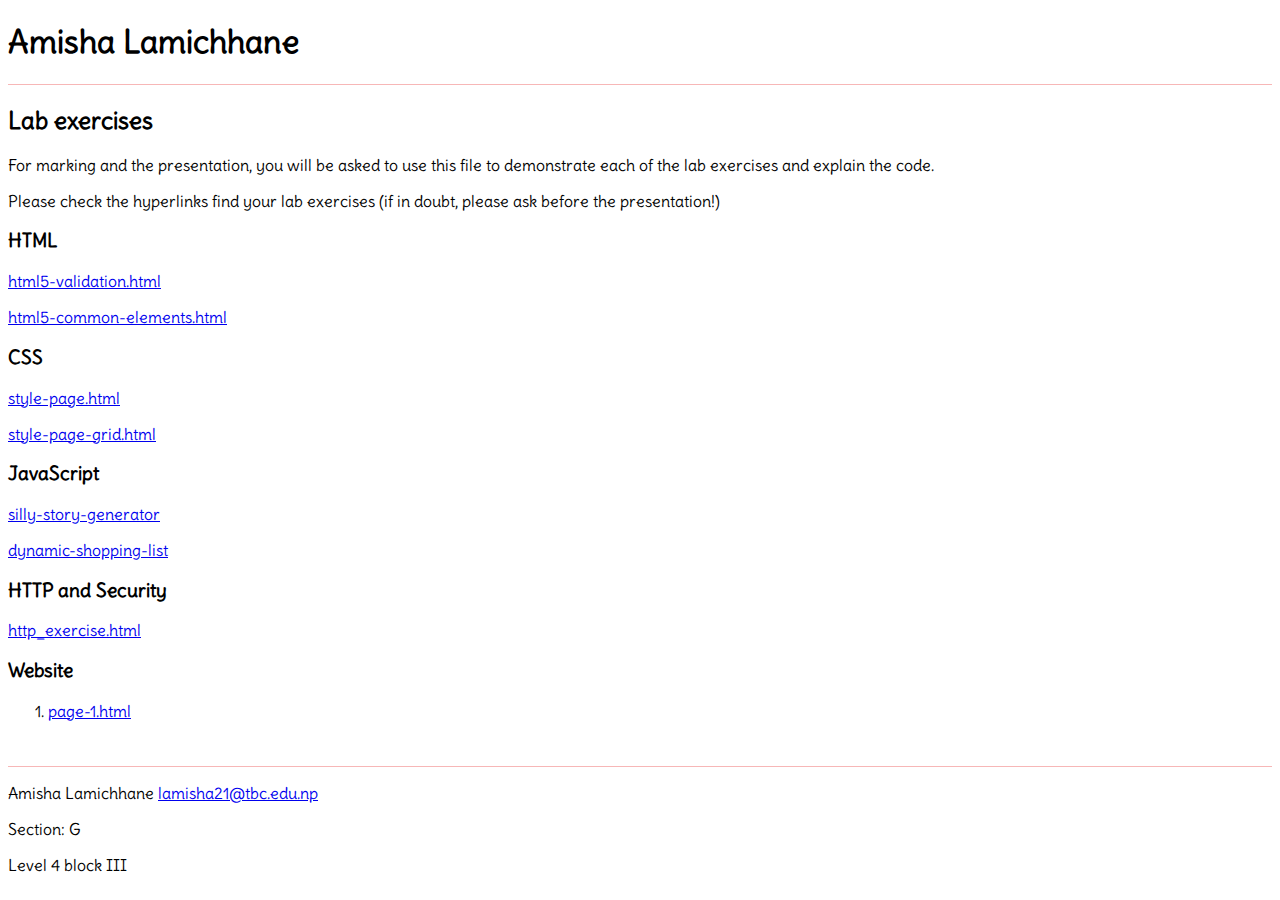
<file: WSD/index.html>
<!doctype html>
<html lang="en">
<head>
   <title>Lab exercise CSS</title>
   <meta charset="utf-8" />
   <meta name="author" content="insert-your-name-here" />
   <meta name="description" content="WSD lab exercises" />
   <link href="https://fonts.googleapis.com/css2?family=Delius&display=swap" rel="stylesheet">
   <!-- css to external file! -->
   <style type="text/css">
     body { font-family: 'Delius', cursive; }
     header { border-bottom: 0.1vw solid #f7b7b7; }
     footer { margin-top: 5vh; border-top: 0.1vw solid #f7b7b7; }
   </style>
</head>
<body>
   <header>
      <h1>Amisha Lamichhane</h1>
   </header>
   <h2>Lab exercises</h2>
   <p>For marking and the presentation, you will be asked to use this file to demonstrate each of the lab exercises and explain the code.</p>
   <p>Please check the hyperlinks find your lab exercises (if in doubt, please ask before the presentation!)</p>
   <nav id="lab">
      <h3>HTML</h3>
      <p><a target="_blank" href="labs/html5-validation.html">html5-validation.html</a></p>
      <p><a target="_blank" href="labs/html5-validation.html">html5-common-elements.html</a></p>
      <h3>CSS</h3>
      <p><a target="_blank" href="labs/style-page.html">style-page.html</a></label></p>
      <p><a target="_blank" href="labs/style-page-grid.html">style-page-grid.html</a></p>
      <h3>JavaScript</h3>
      <p><a target="_blank" href="labs/silly-story-generator.html">silly-story-generator</a></p>
      <p><a target="_blank" href="labs/dynamic-shopping-list.html">dynamic-shopping-list</a></p>
      <h3>HTTP and Security</h3>
      <p><a target="_blank" href="labs/http_exercise.html">http_exercise.html</a></p>
      <h3>Website</h3>
      <ol>
         <li><a target="_blank" href="./website/#index.html">page-1.html</a></li>
         </ol>
   </nav>
   <footer>
      <p>Amisha Lamichhane <a href = "mailto: abc@example.com">lamisha21@tbc.edu.np</a></p>
      <p>Section: G </p>
      <p>Level 4 block III</p>
   </footer>
</body>
</html>
</file>
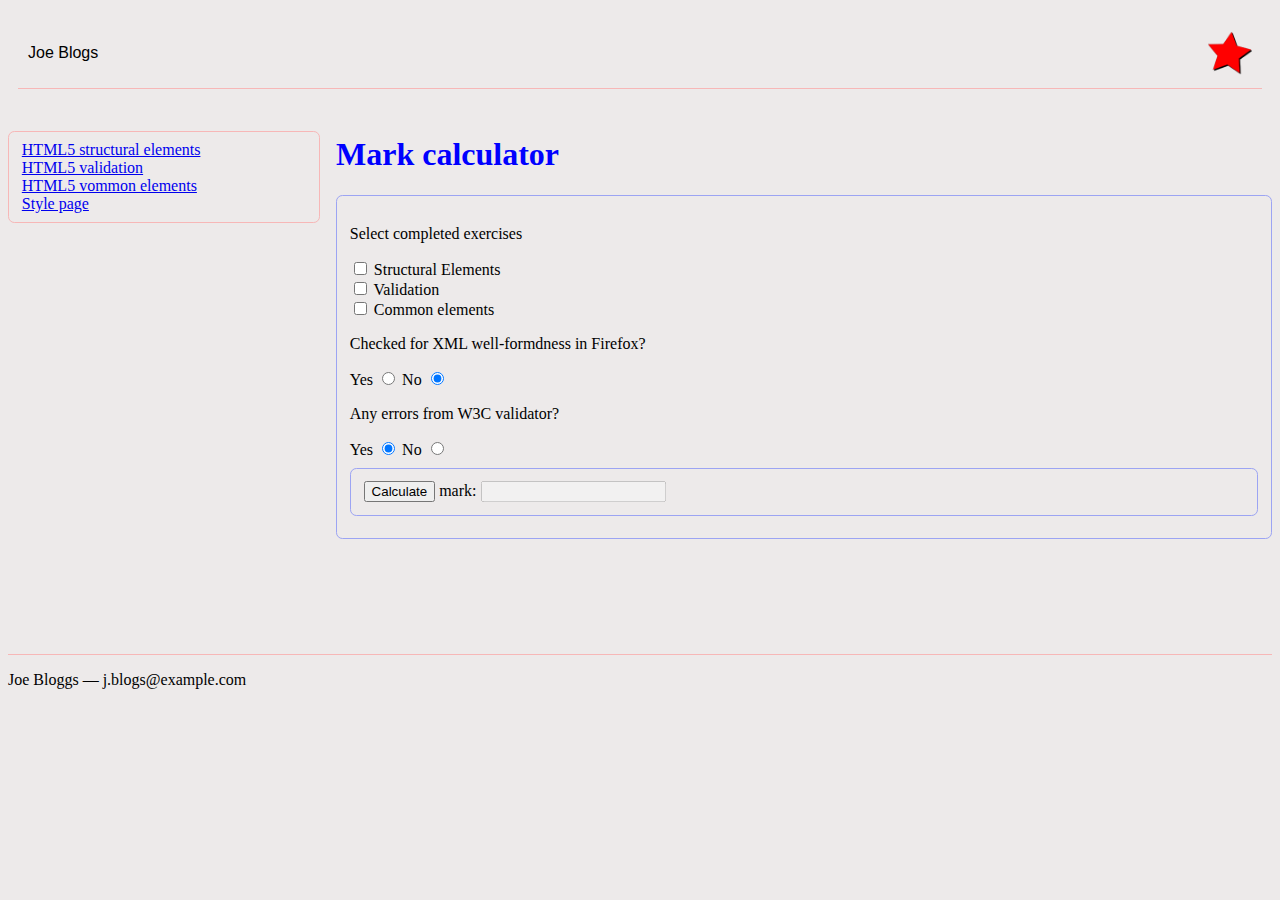
<file: WSD/labs/CSS3/style-page-grid.html>
<!DOCTYPE html>
<html lang="en">
<head>
    <meta charset="UTF-8">
    <meta http-equiv="X-UA-Compatible" content="IE=edge">
    <meta name="viewport" content="width=device-width, initial-scale=1.0">
    <link rel="stylesheet" href="style-page-grid.css">
    <title>Style Page Grid CSS</title>
</head>
<body>
    <header>
        <p>Joe Blogs</p>
        <img id="logo" src="../images/star.png" alt="logo" />
     </header>
     <nav id="nav-labs">
        <ul>
         <li><a href="../HTML5/html5-structural-elements.html">HTML5 structural elements</a></li>
         <li><a href="../HTML5/html5-validation.html">HTML5 validation</a></li>
         <li><a href="../HTML5/html5-common-elements.html">HTML5 vommon elements</a></li>
         <li><a href="style-page.html">Style page</a></li>
      </ul>
     </nav>
     <section id="section-mark-calculator">
        <h1>Mark calculator</h1>
        <form class="panel">
           <div id="div-labs">
              <p>Select completed exercises</p>
              <div>
                 <input type="checkbox" id="lab-structural-elements" name="lab-structural-elements" />
                 <label for="lab-structural-elements">Structural Elements</label>
              </div>
              <div>
                 <input type="checkbox" id="lab-validation" name="lab-validation" />
                 <label for="lab-validation">Validation</label>
              </div>
              <div>
                 <input type="checkbox" id="lab-common-elements" name="lab-common-elements" />
                 <label for="lab-common-elements">Common elements</label>
              </div>
           </div>
           <div>
              <p>Checked for XML well-formdness in Firefox?</p>
              <label for="radio-xml-valid-yes">Yes</label>
              <input type="radio" id="radio-xml-valid-yes" name="xml-valid" value="Yes" />
              <label for="radio-xml-valid-no">No</label>
              <input type="radio" id="radio-xml-valid-no" name="xml-valid" value="No" checked="checked" />
              <p>Any errors from W3C validator?</p>
              <label for="radio-w3c-valid-yes">Yes</label>
              <input type="radio" id="radio-w3c-valid-yes" name="w3c-valid" value="Yes" checked="checked" />
              <label for="radio-w3c-valid-no">No</label>
              <input type="radio" id="radio-w3c-valid-no" name="w3c-valid" value="No" />
           </div>
           <div class="panel">
              <button id="button-calculate">Calculate</button>
              <label for="calculated-mark">mark: </label>
              <input type="text" id="calculated-mark" name="calculated-mark" disabled="disabled" />
           </div>
        </form>
     </section>
     <footer>
        <p>Joe Bloggs — j.blogs@example.com</p>
     </footer>
</body>
</html>
</file>
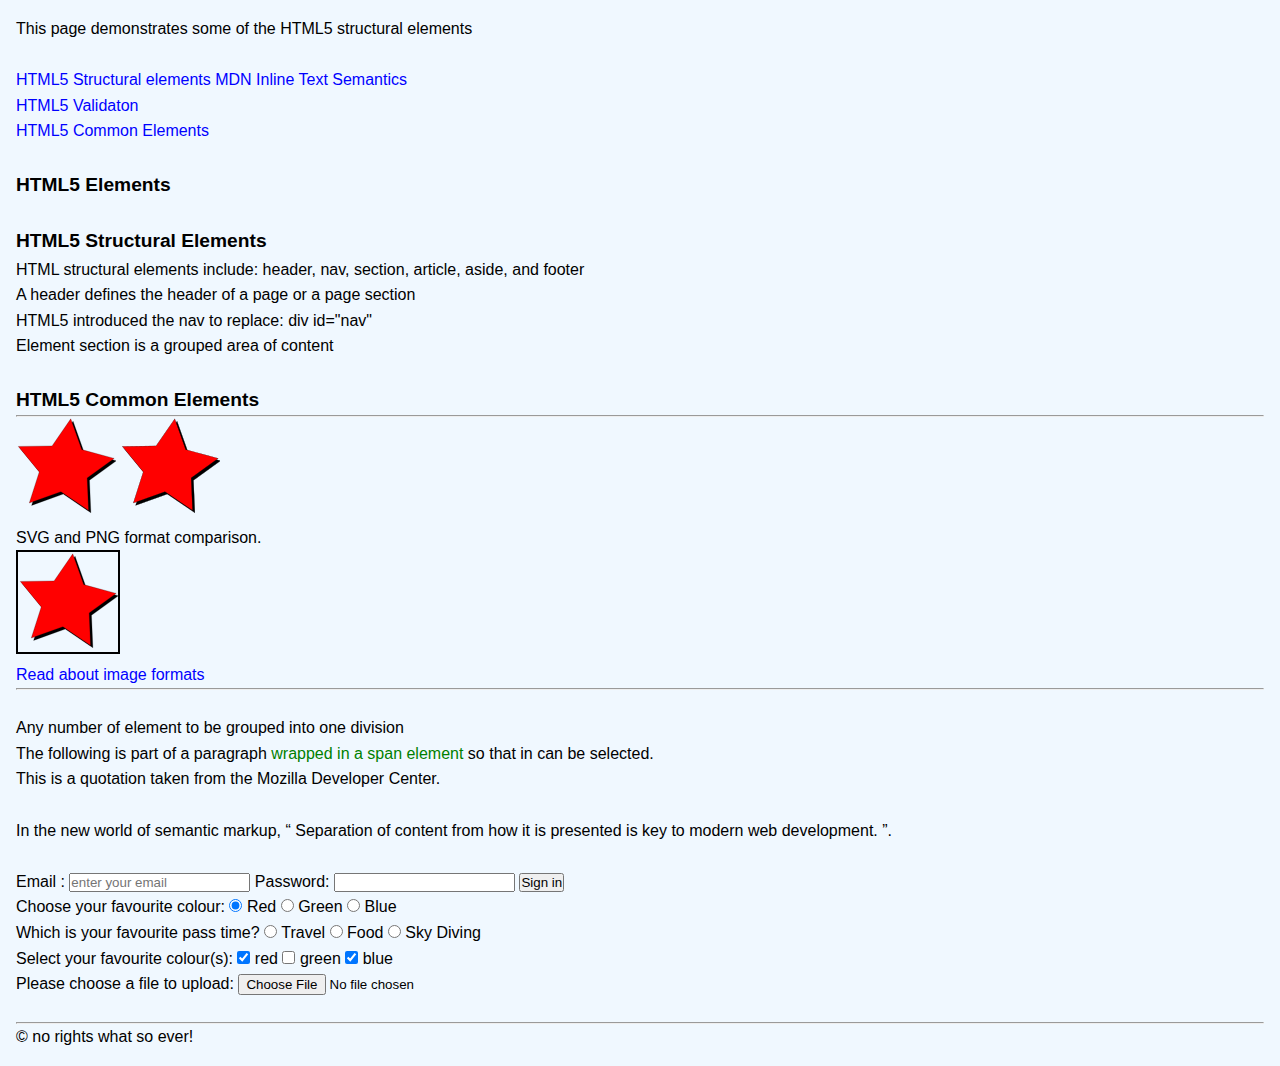
<file: WSD/labs/HTML5/html5-common-elements.html>
<!DOCTYPE html>
<html lang="en">
  <head>
    <meta charset="UTF-8" />
    <meta http-equiv="X-UA-Compatible" content="IE=edge" />
    <meta name="viewport" content="width=device-width, initial-scale=1.0" />
    <title>HTML5 Common Elements</title>
    <style>
      * {
        margin: 0px;
        padding: 0px;
        box-sizing: border-box;
        font-family: sans-serif;
      }
      body {
        background-color: aliceblue;
        padding: 50px;
        text-align: justify;
        padding: 1em;
        line-height: 1.6;
      }
      h1,
      h2 {
        font-size: larger;
      }
      .highlight:hover {
        color: #00ff00;
      }
      a img {
        border: 2px solid#000000;
      }
      p {
        color: black;
      }
      #intro {
        color: red;
      }
      .highlight {
        color: rgb(0, 177, 0);
      }

      a {
        text-decoration: none;
        color:#0000ff;
      }
      ul {
        list-style: none;
      }
      p{
        color: black;
      }
         #intro{
           color: red;
          }
         .highlight{
           color: green;
          }
    </style>
  </head>
  <body>
    <header>
      <p>This page demonstrates some of the HTML5 structural elements</p>
      <br />
    </header>

    <nav>
      <ul>
        <li>
          <a href="html5-structural-element.html#html5-elements"
            >HTML5 Structural elements</a
          >

          <a
            href="https://developer.mozilla.org/en-US/docs/Web/HTML/Element#Inline_text_semantics"
            >MDN Inline Text Semantics</a
          >
        </li>
        <li><a href="html5-validation.html">HTML5 Validaton</a></li>
        <li>
          <a href="html5-common-elements.html">HTML5 Common Elements</a>
        </li>
      </ul>
    </nav>
    <br />

    <section id="html-elements">
      <h1>HTML5 Elements</h1>
      <br />
    </section>
    <section id="html5-structural-elements">
      <h2>HTML5 Structural Elements</h2>
      <p>
        HTML structural elements include: header, nav, section, article, aside,
        and footer
      </p>
      <ul>
        <li>A header defines the header of a page or a page section</li>
        <li>HTML5 introduced the nav to replace: div id="nav"</li>
        <li>Element section is a grouped area of content</li>
      </ul>
    </section>
    <br />

    <section id="html5-common-elements">
      <h2>HTML5 Common Elements</h2>
    </section>

    <hr />

    <!-- Images to convey content -->
    <figure>
      <img src="../images/star.svg" alt="Example SVG image" />
      <img src="../images/star.png" alt="Example PNG image" />
      <figcaption>SVG and PNG format comparison.</figcaption>
    </figure>

    <a href="https://en.wikipedia.org/wiki/Scalable_Vector_Graphics">
      <img src="../images/star.svg" alt="Image formats" /><br />
      Read about image formats
    </a>
    <hr />
    <br />
    <!-- Division -->
    <div id="div-example" class="highlight">
      <p>Any number of element to be grouped into one division</p>
    </div>
    <!-- Span -->
    <p>
      The following is part of a paragraph
      <span class="highlight">wrapped in a span element</span> so that in can be
      selected.
    </p>

    <!-- Block Quotes -->
    <blockquote cite="http://developer.mozilla.org">
      <p>This is a quotation taken from the Mozilla Developer Center.</p>
    </blockquote>
    <br />

    <!-- Inline quotes -->
    <p>
      In the new world of semantic markup,
      <q cite="http://ebbi.github.io">
        Separation of content from how it is presented is key to modern web
        development. </q
      >.
    </p>
    <br />

    <!-- Forms -->
    <form method="get" action="server_program_name">
      <label for="email">Email :</label>
      <input
        type="text"
        id="email"
        name="email"
        placeholder="enter your email"
      />

      <label for="password">Password: </label>
      <input type="password" id="password" name="password" />
      <button type="submit" value="submit">Sign in</button>
    </form>

    <!-- Form widgets -->
    <p>
      Choose your favourite colour:
      <input type="radio" name="colour" value="red" checked="checked" /> Red
      <input type="radio" name="colour" value="green" /> Green
      <input type="radio" name="colour" value="blue" /> Blue
    </p>
    <p>
      Which is your favourite pass time?
      <input type="radio" name="hobby" value="travel" /> Travel
      <input type="radio" name="hobby" value="food" /> Food
      <input type="radio" name="hobby" value="sky diving" /> Sky Diving
    </p>

    <!-- Check Boxes -->
    <p>
      Select your favourite colour(s):
      <input type="checkbox" name="red" value="true" checked="checked" /> red
      <input type="checkbox" name="green" value="true" /> green
      <input type="checkbox" name="blue" value="true" checked="checked" />
      blue
    </p>

    <!-- File picker -->
    <form method="post" enctype="multipart/form-data" action="my_server_prog">
      <p>
        <label for="fileupload">Please choose a file to upload: </label>
        <input type="file" id="fileupload" name="file1" />
      </p>
    </form>
    <br />
    <hr />

    <footer>&copy; no rights what so ever!</footer>
  </body>
</html>
</file>
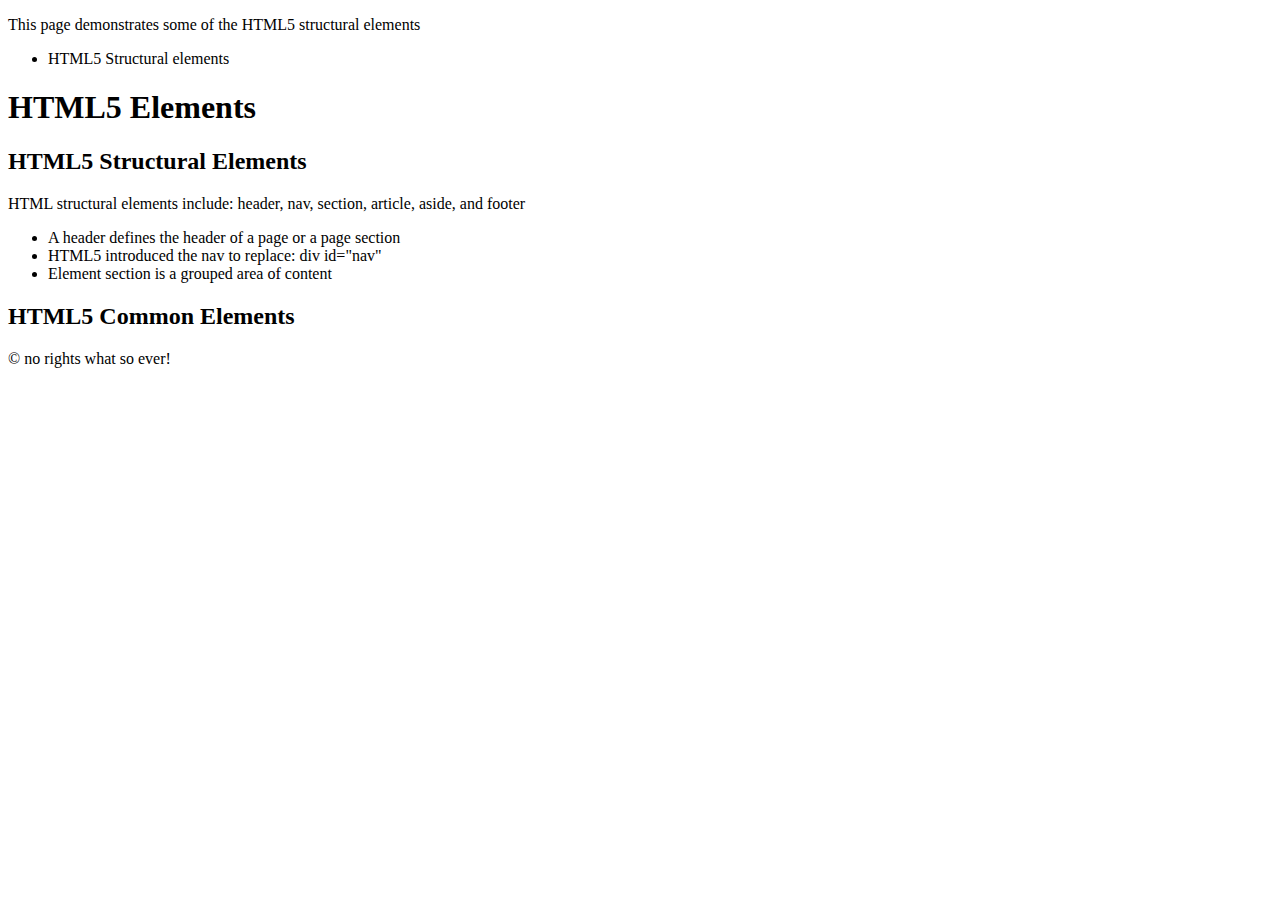
<file: WSD/labs/HTML5/html5-structural-elements.html>
<!DOCTYPE html>
    <html lang="en">
    <head>
        <meta charset="UTF-8">
        <meta http-equiv="X-UA-Compatible" content="IE=edge">
        <meta name="viewport" content="width=device-width, initial-scale=1.0">
        <title>Document</title>
    </head>
    <body>
        <header>
           <p>This page demonstrates some of the HTML5 structural elements</p>
        </header>
     
        <nav>
         <ul>
            <li>HTML5 Structural elements</li>
         </ul>
      </nav>
     
        <section id="html-elements">
           <h1>HTML5 Elements</h1>
           
           <section id="html5-structural-elements">
              <h2>HTML5 Structural Elements</h2>
              <p>HTML structural elements include: header, nav, section, 
                 article, aside, and footer</p>
              <ul>
                 <li>
                    A header defines the header of a page or a page section
                 </li>
                 <li>
                    HTML5 introduced the nav to replace: div id="nav"
                 </li>
                 <li>
                    Element section is a grouped area of content
                 </li>
               </ul>
           </section>
           
           <section id="html5-common-elements">
              <h2>HTML5 Common Elements</h2>
           </section>
           
        </section>
        
        <footer>
           &copy; no rights what so ever!
        </footer>
     
     </body>
    </html>
</file>
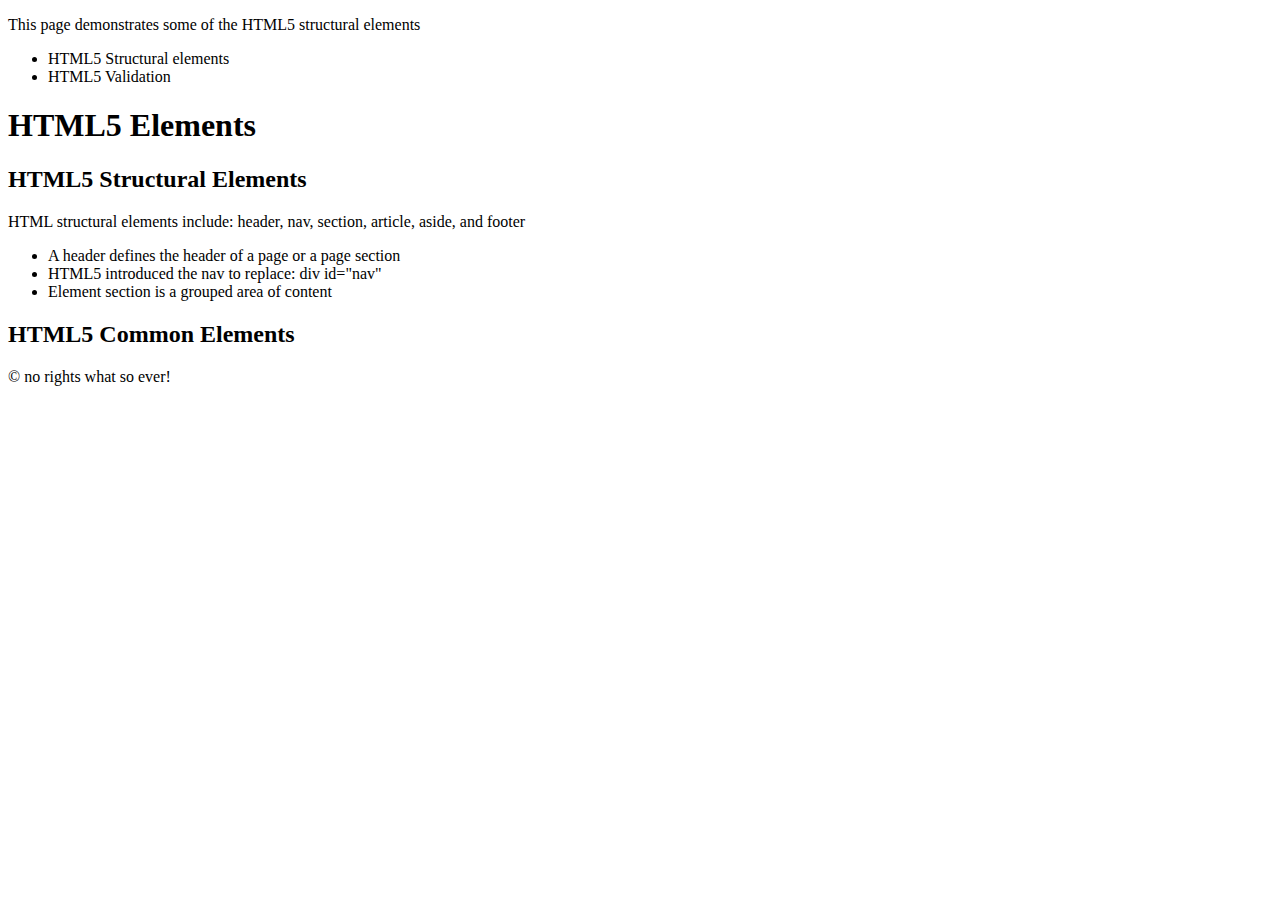
<file: WSD/labs/HTML5/html5-validation.html>
<!DOCTYPE html>
<html lang="en">
<head>
    <meta charset="UTF-8">
    <meta http-equiv="X-UA-Compatible" content="IE=edge">
    <meta name="viewport" content="width=device-width, initial-scale=1.0">
    <title>HTML5 Validation</title>
</head>
<body>

    <header>
       <p>This page demonstrates some of the HTML5 structural elements</p>
    </header>
 
    <nav>
       <ul>
          <li>HTML5 Structural elements</li>
          <li>HTML5 Validation</li>
       </ul>
    </nav>
 
    <section id="html-elements">
       <h1>HTML5 Elements</h1>
       
       <section id="html5-structural-elements">
          <h2>HTML5 Structural Elements</h2>
          <p>HTML structural elements include: header, nav, section, 
             article, aside, and footer</p>
          <ul>
             <li>
                A header defines the header of a page or a page section
             <li>
                HTML5 introduced the nav to replace: div id="nav"
             </li>
             <li>
                Element section is a grouped area of content
             </li>
           </ul>
       </section>
       
       <section id="html5-common-elements">
          <h2>HTML5 Common Elements</h2>
       </section>
       
    </section>
    
    <footer>
       © no rights what so ever!
    </footer>
 
 </body>
 
</html>
</file>
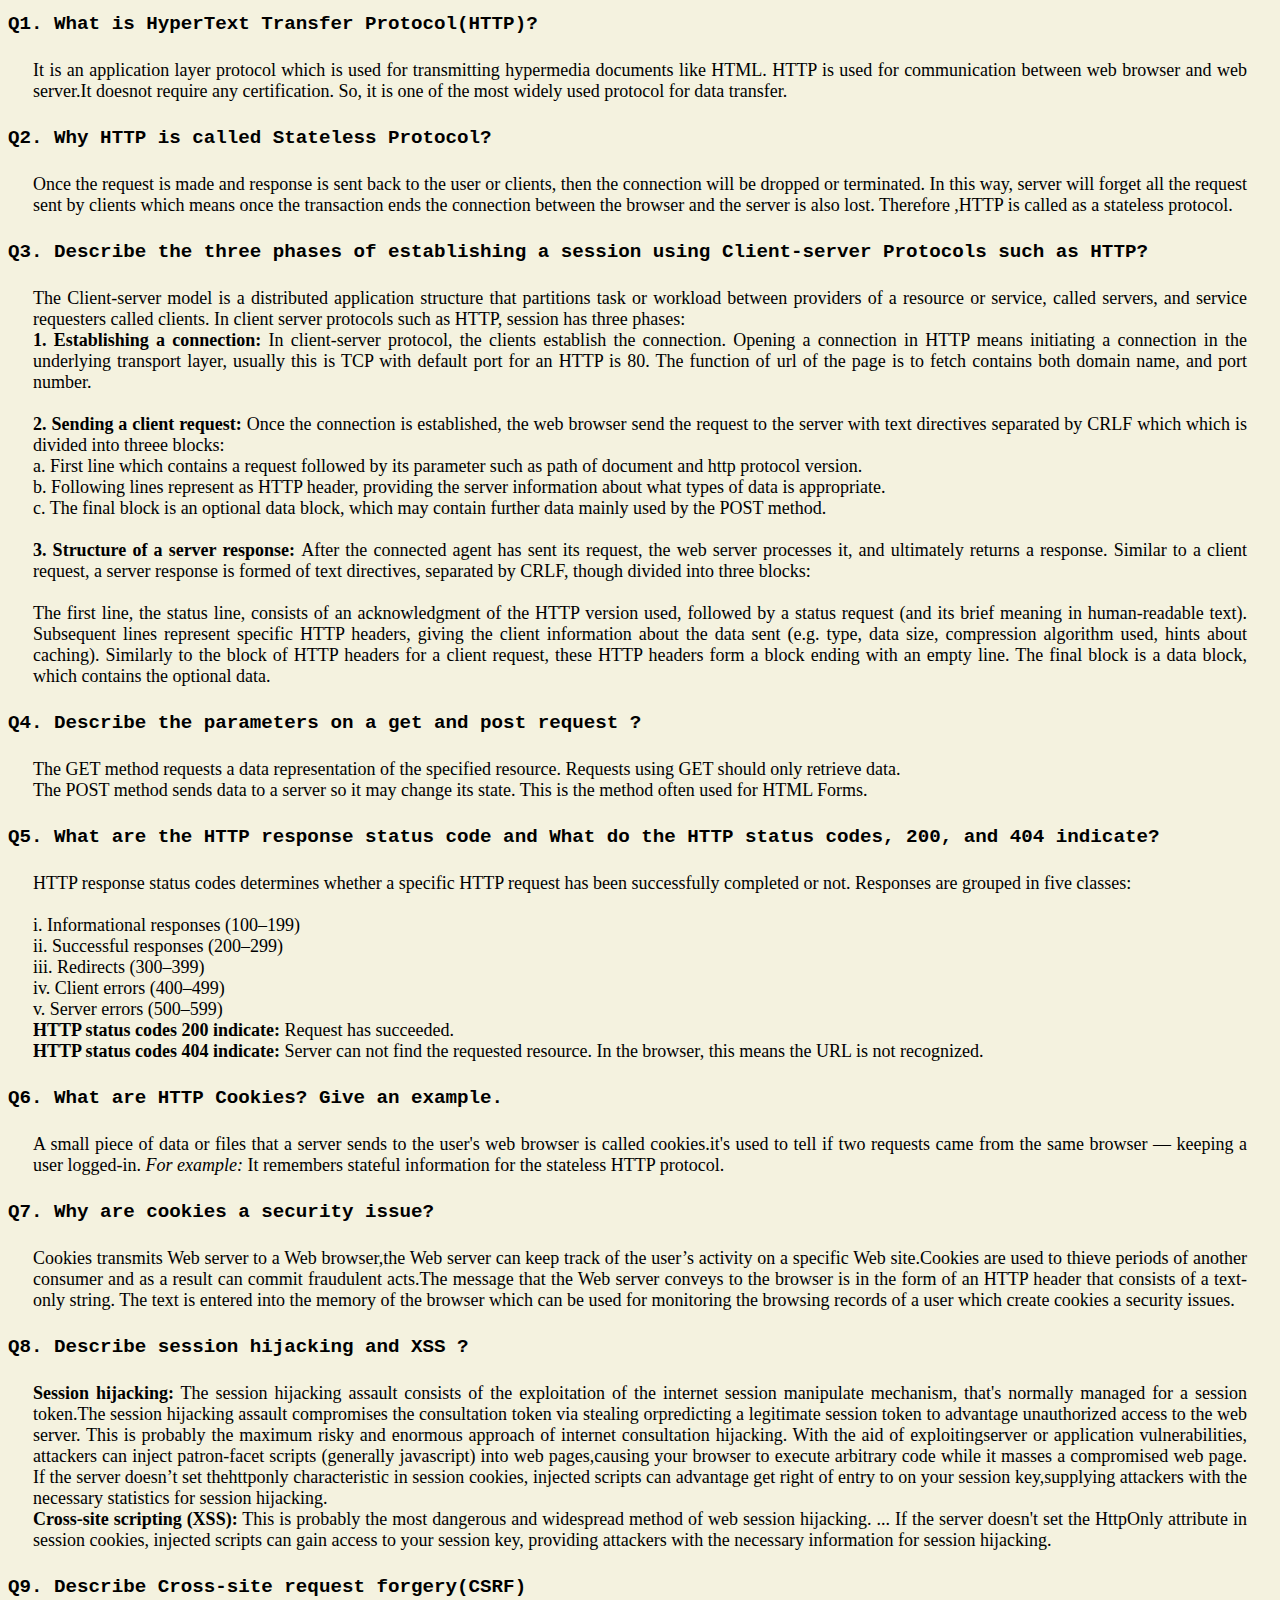
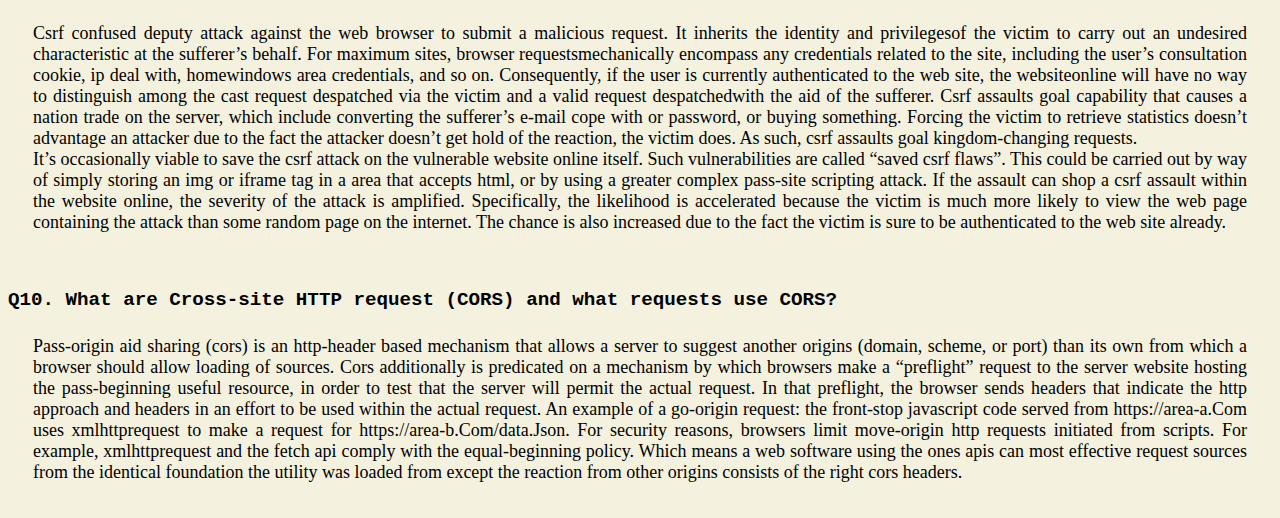
<file: WSD/labs/HTTP/http_exercise.html>
<!DOCTYPE html>
<html lang="en">
  <head>
    <meta charset="UTF-8" />
    <meta http-equiv="X-UA-Compatible" content="IE=edge" />
    <meta name="viewport" content="width=device-width, initial-scale=1.0" />
    <title>HTTP</title>
    <style>
      h1 {
        /* color:blue; */
        font-family: monospace, serif, sans-serif;
        font-size: larger;
      }
      p.para {
        padding: 10px;
        margin: 15px;
        font-family: serif, monospace, cursive;
        font-size: large;
        text-align: justify;
      }

      body {
        background-color: #f4f2df;
      }
    </style>
  </head>
  <body>
    <h1>Q1. What is HyperText Transfer Protocol(HTTP)?</h1>
    <p class="para">
      It is an application layer protocol which is used for transmitting
      hypermedia documents like HTML. HTTP is used for communication between web browser and web server.It doesnot require any certification. So, it is one of the most widely used protocol
      for data transfer.
      <br />
    </p>
    <h1>Q2. Why HTTP is called Stateless Protocol?</h1>
    <p class="para">
      Once the request is made and response is sent back to the user or clients,
      then the connection will be dropped or terminated. In this way, server
      will forget all the request sent by clients which means once the transaction ends the connection between the browser and the server is also lost. Therefore ,HTTP is called as a stateless protocol.
      <br />
    </p>
    <h1>
      Q3. Describe the three phases of establishing a session using
      Client-server Protocols such as HTTP?
    </h1>
    <p class="para">
      The Client-server model is a distributed application structure that
      partitions task or workload between providers of a resource or service,
      called servers, and service requesters called clients. In client server
      protocols such as HTTP, session has three phases:
      <br />
      <b>1. Establishing a connection: </b>
      In client-server protocol, the clients establish the connection. Opening a
      connection in HTTP means initiating a connection in the underlying
      transport layer, usually this is TCP with default port for an HTTP is 80.
      The function of url of the page is to fetch contains both domain name, and
      port number.
      <br /><br />

      <b>2. Sending a client request: </b>
      Once the connection is established, the web browser send the request to
      the server with text directives separated by CRLF which which is divided
      into threee blocks: <br />
      a. First line which contains a request followed by its parameter such as
      path of document and http protocol version.<br />
      b. Following lines represent as HTTP header, providing the server
      information about what types of data is appropriate.<br />
      c. The final block is an optional data block, which may contain further
      data mainly used by the POST method.

      <br /><br />

      <b>3. Structure of a server response: </b>
      After the connected agent has sent its request, the web server processes
      it, and ultimately returns a response. Similar to a client request, a
      server response is formed of text directives, separated by CRLF, though
      divided into three blocks:
      <br /><br />
      The first line, the status line, consists of an acknowledgment of the HTTP
      version used, followed by a status request (and its brief meaning in
      human-readable text). Subsequent lines represent specific HTTP headers,
      giving the client information about the data sent (e.g. type, data size,
      compression algorithm used, hints about caching). Similarly to the block
      of HTTP headers for a client request, these HTTP headers form a block
      ending with an empty line. The final block is a data block, which contains
      the optional data.
      <br />
    </p>

    <h1>Q4. Describe the parameters on a get and post request ?</h1>
    <p class="para">
      The GET method requests a data representation of the specified resource.
      Requests using GET should only retrieve data. <br>The POST method sends data
      to a server so it may change its state. This is the method often used for
      HTML Forms.
    </p>
    <h1>
      Q5. What are the HTTP response status code and What do the HTTP status
      codes, 200, and 404 indicate?
    </h1>
    <p class="para">
      HTTP response status codes determines whether a specific HTTP request has
      been successfully completed or not. Responses are grouped in five
      classes:<br /><br />
      i. Informational responses (100–199)<br />
      ii. Successful responses (200–299)<br />
      iii. Redirects (300–399)<br />
      iv. Client errors (400–499)<br />
      v. Server errors (500–599)<br>
      <b>HTTP status codes 200 indicate:</b> Request has
      succeeded.<br><b> HTTP status codes 404 indicate:</b> Server can not find the
      requested resource. In the browser, this means the URL is not recognized.
    </p>
    <h1>Q6. What are HTTP Cookies? Give an example.</h1>
    <p class="para">
      A small piece of data or files that a server sends to the user's web
      browser is called cookies.it's used to tell if two requests came from the
      same browser — keeping a user logged-in. <i>For example:</i> It remembers
      stateful information for the stateless HTTP protocol.
    </p>
    <h1>Q7. Why are cookies a security issue?</h1>
    <p class="para">
      Cookies transmits Web server to a Web browser,the Web server can keep
      track of the user’s activity on a specific Web site.Cookies are used to
      thieve periods of another consumer and as a result can commit fraudulent
      acts.The message that the Web server conveys to the browser is in the form
      of an HTTP header that consists of a text-only string. The text is entered
      into the memory of the browser which can be used for monitoring the
      browsing records of a user which create cookies a security issues.
    </p>
    <h1>Q8. Describe session hijacking and XSS ?</h1>
    <p class="para">
      <b>Session hijacking:</b>
      The session hijacking assault consists of the exploitation of the internet
      session manipulate mechanism, that's normally managed for a session
      token.The session hijacking assault compromises the consultation token via
      stealing orpredicting a legitimate session token to advantage unauthorized
      access to the web server. This is probably the maximum risky and enormous
      approach of internet consultation hijacking. With the aid of
      exploitingserver or application vulnerabilities, attackers can inject
      patron-facet scripts (generally javascript) into web pages,causing your
      browser to execute arbitrary code while it masses a compromised web page.
      If the server doesn’t set thehttponly characteristic in session cookies,
      injected scripts can advantage get right of entry to on your session
      key,supplying attackers with the necessary statistics for session
      hijacking.<br>
      <b>Cross-site scripting (XSS):</b> This is probably the most dangerous and widespread method of web session hijacking. ... If the server doesn't set the HttpOnly attribute in session cookies, injected scripts can gain access to your session key, providing attackers with the necessary information for session hijacking.
    </p>

    <h1>Q9. Describe Cross-site request forgery(CSRF)</h1>
    <p class="para">
      Csrf confused deputy attack against the web browser to submit a malicious
      request. It inherits the identity and privilegesof the victim to carry out
      an undesired characteristic at the sufferer’s behalf. For maximum sites,
      browser requestsmechanically encompass any credentials related to the
      site, including the user’s consultation cookie, ip deal with, homewindows
      area credentials, and so on. Consequently, if the user is currently
      authenticated to the web site, the websiteonline will have no way to
      distinguish among the cast request despatched via the victim and a valid
      request despatchedwith the aid of the sufferer. Csrf assaults goal
      capability that causes a nation trade on the server, which include
      converting the sufferer’s e-mail cope with or password, or buying
      something. Forcing the victim to retrieve statistics doesn’t advantage an
      attacker due to the fact the attacker doesn’t get hold of the reaction,
      the victim does. As such, csrf assaults goal kingdom-changing requests.
      <br />
      It’s occasionally viable to save the csrf attack on the vulnerable website
      online itself. Such vulnerabilities are called “saved csrf flaws”. This
      could be carried out by way of simply storing an img or iframe tag in a
      area that accepts html, or by using a greater complex pass-site scripting
      attack. If the assault can shop a csrf assault within the website online,
      the severity of the attack is amplified. Specifically, the likelihood is
      accelerated because the victim is much more likely to view the web page
      containing the attack than some random page on the internet. The chance is
      also increased due to the fact the victim is sure to be authenticated to
      the web site already.
    </p>
    <br />
    <h1>
      Q10. What are Cross-site HTTP request (CORS) and what requests use CORS?
    </h1>
    <p class="para">
      Pass-origin aid sharing (cors) is an http-header based mechanism that
      allows a server to suggest another origins (domain, scheme, or port) than
      its own from which a browser should allow loading of sources. Cors
      additionally is predicated on a mechanism by which browsers make a
      “preflight” request to the server website hosting the pass-beginning
      useful resource, in order to test that the server will permit the actual
      request. In that preflight, the browser sends headers that indicate the
      http approach and headers in an effort to be used within the actual
      request. An example of a go-origin request: the front-stop javascript code
      served from https://area-a.Com uses xmlhttprequest to make a request for
      https://area-b.Com/data.Json. For security reasons, browsers limit
      move-origin http requests initiated from scripts. For example,
      xmlhttprequest and the fetch api comply with the equal-beginning policy.
      Which means a web software using the ones apis can most effective request
      sources from the identical foundation the utility was loaded from except
      the reaction from other origins consists of the right cors headers.
      <br />
    </p>
  </body>
</html>
</file>
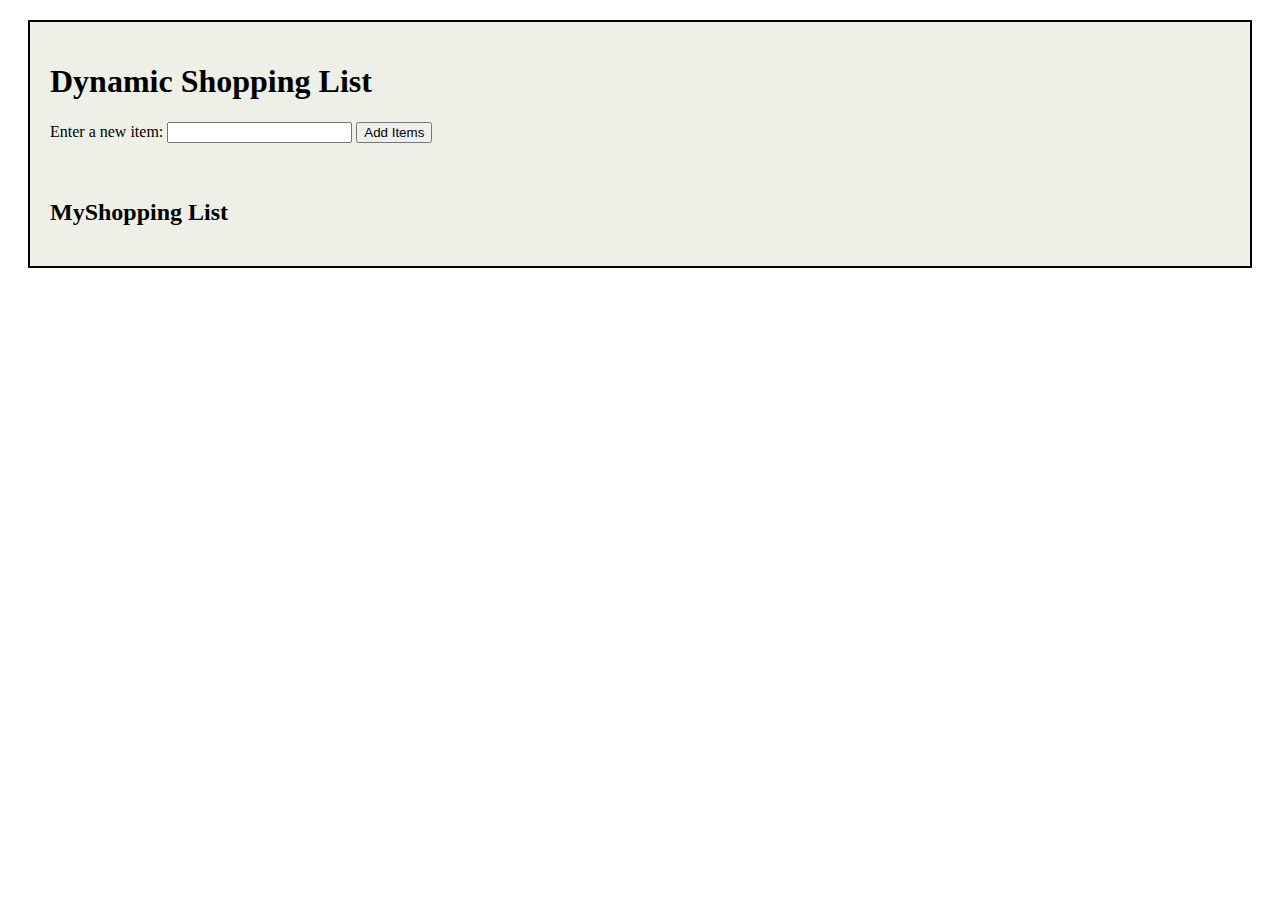
<file: WSD/labs/JavaScript/dynamic-shopping-list.html>
<!DOCTYPE html>
<html lang="en">
<head>
    <meta charset="UTF-8">
    <meta http-equiv="X-UA-Compatible" content="IE=edge">
    <meta name="viewport" content="width=device-width, initial-scale=1.0">
    <title>My shopping list</title>
    <style>
        #shoppingList{
            border: 2px solid black;
            align-items: center;
            margin: 20px;
            padding: 20px;
            background-color: rgb(238, 240, 231);
        }
    </style>
</head>

<body>

    <div id="shoppingList">
        <h1>Dynamic Shopping List</h1>
        <form name="listform">Enter a new item: 
            <input type="text" name="listname" />
            <button type="button" name="addItem" id="addItem">Add Items</button>
        </form>
        <br><br>
        <h2>MyShopping List</h2>
        <ul id="items"></ul>
    </div>

    <script src="dynamic-shopping-list.js"></script>

</body>

</html>
</file>
<file: WSD/labs/CSS3/style-page-grid.css>
/* Grid layout, header, 2 columns (sidebar nav, content), footer */
body {
  font-family: "Delius", cursive;
  background-color: rgb(237, 234, 234);
  color: #000000;
  display: grid;
  grid-template-areas:
    "header header"
    "sidebar content"
    "footer footer";
  grid-template-columns: 1fr 3fr;
  grid-gap: 1em;
}

header {
  display: flex;
  align-items: center;
  justify-content: space-between;
  font-family: "Syncopate", sans-serif;
  border-bottom: 0.1vw solid #f7b7b7;
  grid-area: header;
  padding: 10px;
  margin: 10px;
}


section {
  grid-area: content;
  justify-content: center;
}
nav {
  grid-area: sidebar;
}

#nav-labs ul {
  display: flex;
  justify-content: space-around;
  padding: 1vh 1vw;
  border: 0.1vw solid #f7b7b7;
  border-radius: 0.5vw;
  list-style-type: none;
  flex-direction: column;
}

#logo {
  height: 5vh;
}
h1{
  color: blue;
}

.panel {
  border: 0.1vw solid #9ca4f3;
  border-radius: 0.5vw;
  padding: 1vw;
  margin: 1vh 0;
}

footer {
  margin-top: 10vh;
  border-top: 0.1vw solid #f7b7b7;
  grid-area: footer;
}
</file>
